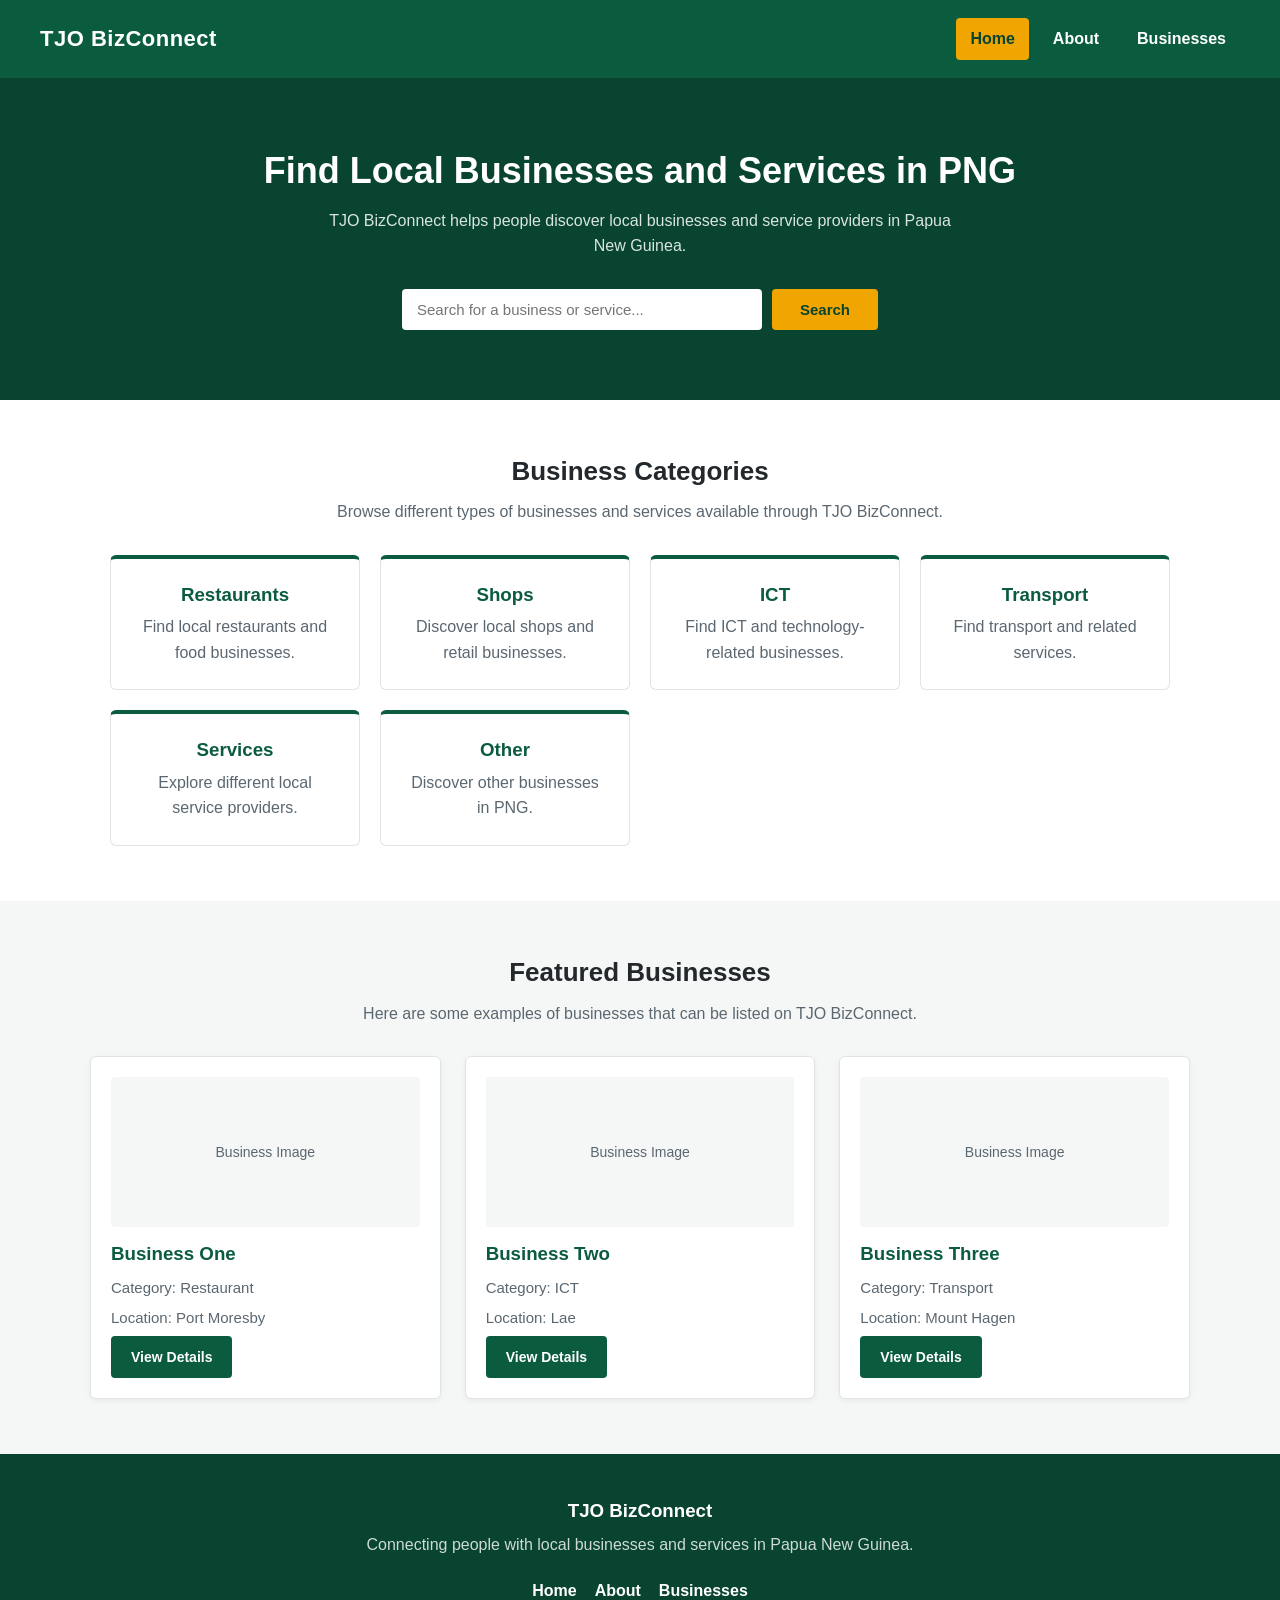
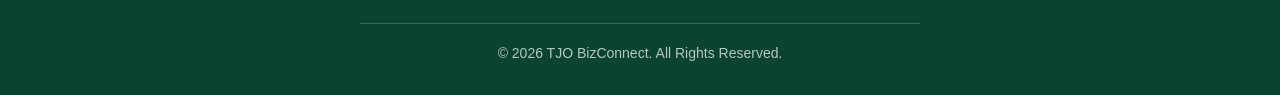
<file: index.html>
<!doctype html>
<html lang="en">
  <head>
    <meta charset="UTF-8" />
    <meta name="viewport" content="width=device-width, initial-scale=1.0" />

    <title>TJO BizConnect | Home</title>

    <!-- External CSS -->
    <link rel="stylesheet" href="style.css" />
  </head>

  <body>
    <!-- HEADER -->
    <header>
      <div class="logo">TJO BizConnect</div>

      <nav>
        <a href="index.html" class="active">Home</a>
        <a href="about.html">About</a>
        <a href="business.html">Businesses</a>
      </nav>
    </header>

    <!-- HERO SECTION -->
    <section class="hero">
      <h1>Find Local Businesses and Services in PNG</h1>

      <p>
        TJO BizConnect helps people discover local businesses and service
        providers in Papua New Guinea.
      </p>

      <div class="search-box">
        <input type="text" placeholder="Search for a business or service..." />
        <button>Search</button>
      </div>
    </section>

    <!-- BUSINESS CATEGORIES -->
    <section class="section">
      <h2>Business Categories</h2>

      <p class="section-intro">
        Browse different types of businesses and services available through TJO
        BizConnect.
      </p>

      <div class="categories">
        <div class="category">
          <h3>Restaurants</h3>
          <p>Find local restaurants and food businesses.</p>
        </div>

        <div class="category">
          <h3>Shops</h3>
          <p>Discover local shops and retail businesses.</p>
        </div>

        <div class="category">
          <h3>ICT</h3>
          <p>Find ICT and technology-related businesses.</p>
        </div>

        <div class="category">
          <h3>Transport</h3>
          <p>Find transport and related services.</p>
        </div>

        <div class="category">
          <h3>Services</h3>
          <p>Explore different local service providers.</p>
        </div>

        <div class="category">
          <h3>Other</h3>
          <p>Discover other businesses in PNG.</p>
        </div>
      </div>
    </section>

    <!-- FEATURED BUSINESSES -->
    <section class="section featured">
      <h2>Featured Businesses</h2>

      <p class="section-intro">
        Here are some examples of businesses that can be listed on TJO
        BizConnect.
      </p>

      <div class="business-container">
        <div class="business-card">
          <div class="business-image">Business Image</div>

          <h3>Business One</h3>

          <p>Category: Restaurant</p>
          <p>Location: Port Moresby</p>

          <a href="business.html" class="view-button"> View Details </a>
        </div>

        <div class="business-card">
          <div class="business-image">Business Image</div>

          <h3>Business Two</h3>

          <p>Category: ICT</p>
          <p>Location: Lae</p>

          <a href="business.html" class="view-button"> View Details </a>
        </div>

        <div class="business-card">
          <div class="business-image">Business Image</div>

          <h3>Business Three</h3>

          <p>Category: Transport</p>
          <p>Location: Mount Hagen</p>

          <a href="business.html" class="view-button"> View Details </a>
        </div>
      </div>
    </section>

    <!-- FOOTER -->
    <footer>
      <h3>TJO BizConnect</h3>

      <p>
        Connecting people with local businesses and services in Papua New
        Guinea.
      </p>

      <div class="footer-links">
        <a href="index.html">Home</a>
        <a href="about.html">About</a>
        <a href="business.html">Businesses</a>
      </div>

      <p class="copyright">© 2026 TJO BizConnect. All Rights Reserved.</p>
    </footer>
  </body>
</html>
</file>
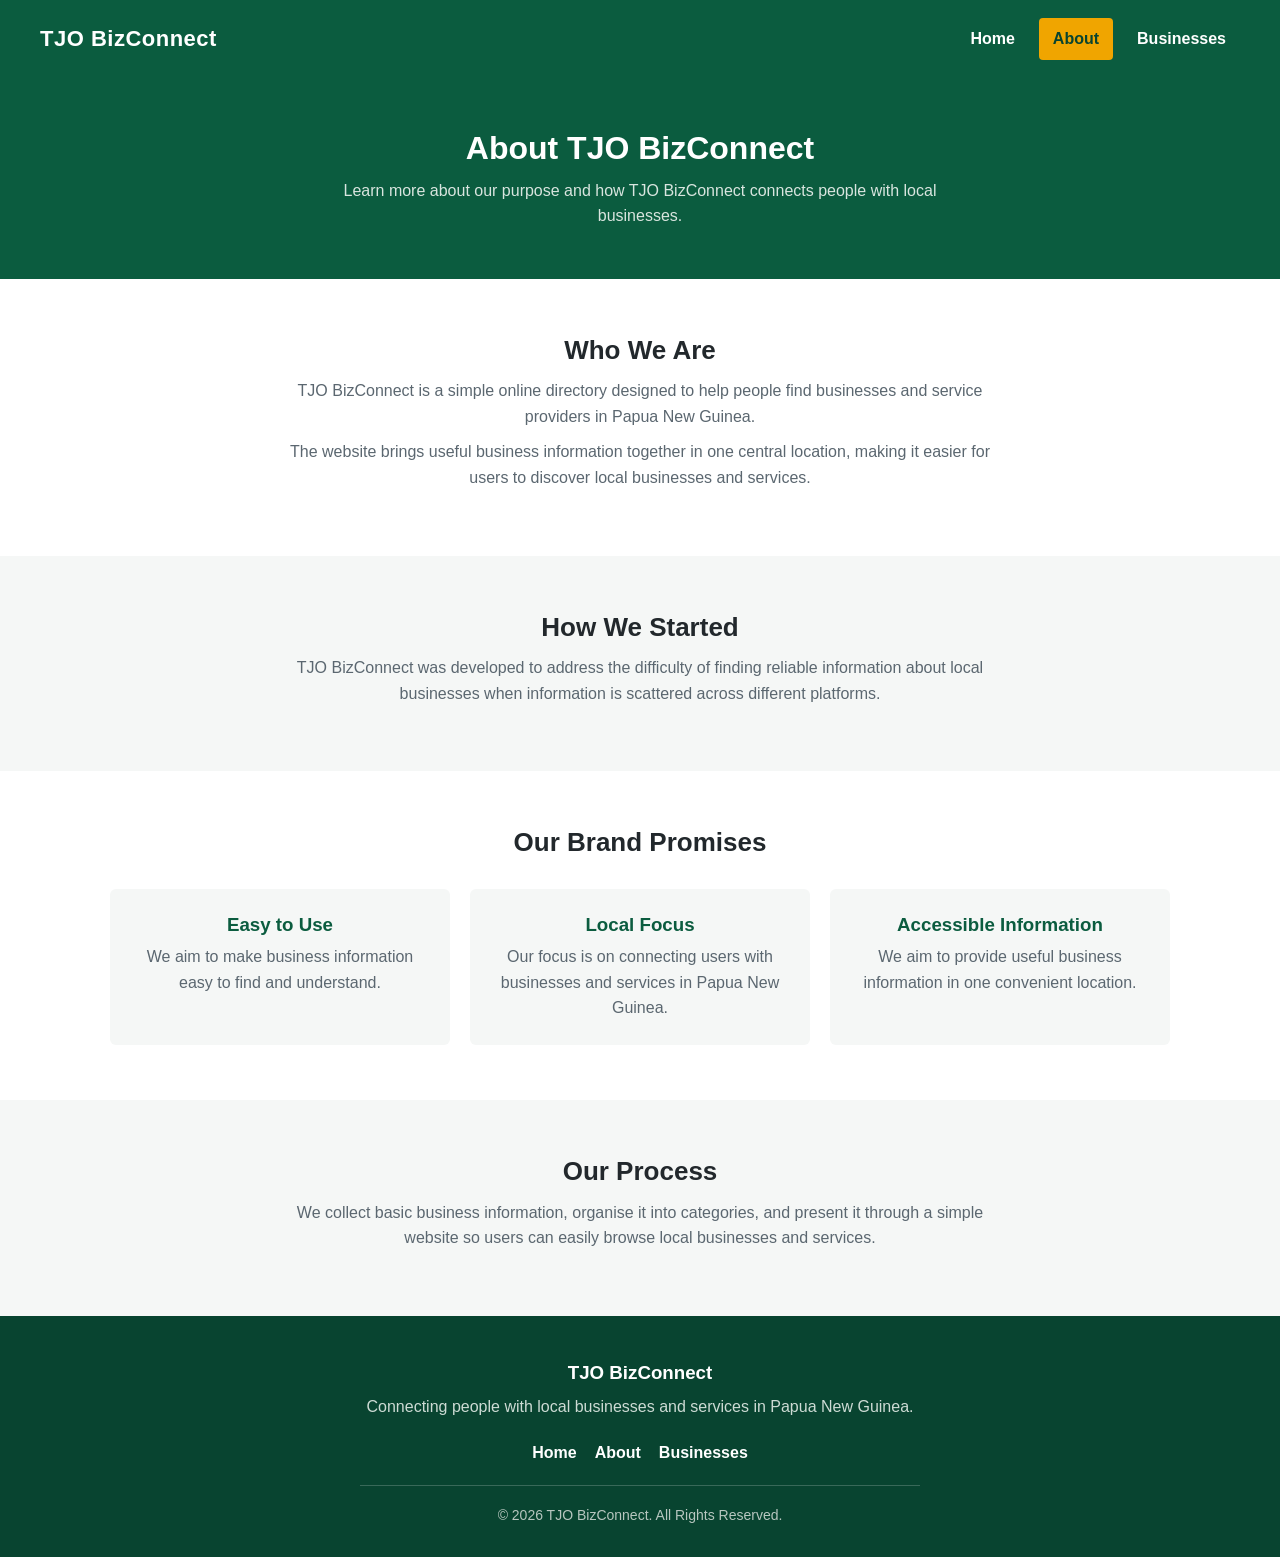
<file: about.html>
<!doctype html>
<html lang="en">
  <head>
    <meta charset="UTF-8" />
    <meta name="viewport" content="width=device-width, initial-scale=1.0" />

    <title>TJO BizConnect | About</title>

    <!-- External CSS -->
    <link rel="stylesheet" href="style.css" />
  </head>

  <body>
    <!-- HEADER -->
    <header>
      <div class="logo">TJO BizConnect</div>

      <nav>
        <a href="index.html">Home</a>
        <a href="about.html" class="active">About</a>
        <a href="business.html">Businesses</a>
      </nav>
    </header>

    <!-- ABOUT HERO -->
    <section class="page-header">
      <h1>About TJO BizConnect</h1>

      <p>
        Learn more about our purpose and how TJO BizConnect connects people with
        local businesses.
      </p>
    </section>

    <!-- WHO WE ARE -->
    <section class="section">
      <h2>Who We Are</h2>

      <p>
        TJO BizConnect is a simple online directory designed to help people find
        businesses and service providers in Papua New Guinea.
      </p>

      <p>
        The website brings useful business information together in one central
        location, making it easier for users to discover local businesses and
        services.
      </p>
    </section>

    <!-- HOW WE STARTED -->
    <section class="section light-section">
      <h2>How We Started</h2>

      <p>
        TJO BizConnect was developed to address the difficulty of finding
        reliable information about local businesses when information is
        scattered across different platforms.
      </p>
    </section>

    <!-- BRAND PROMISES -->
    <section class="section">
      <h2>Our Brand Promises</h2>

      <div class="promise-container">
        <div class="promise">
          <h3>Easy to Use</h3>
          <p>
            We aim to make business information easy to find and understand.
          </p>
        </div>

        <div class="promise">
          <h3>Local Focus</h3>
          <p>
            Our focus is on connecting users with businesses and services in
            Papua New Guinea.
          </p>
        </div>

        <div class="promise">
          <h3>Accessible Information</h3>
          <p>
            We aim to provide useful business information in one convenient
            location.
          </p>
        </div>
      </div>
    </section>

    <!-- OUR PROCESS -->
    <section class="section light-section">
      <h2>Our Process</h2>

      <p>
        We collect basic business information, organise it into categories, and
        present it through a simple website so users can easily browse local
        businesses and services.
      </p>
    </section>

    <!-- FOOTER -->
    <footer>
      <h3>TJO BizConnect</h3>

      <p>
        Connecting people with local businesses and services in Papua New
        Guinea.
      </p>

      <div class="footer-links">
        <a href="index.html">Home</a>
        <a href="about.html">About</a>
        <a href="business.html">Businesses</a>
      </div>

      <p class="copyright">© 2026 TJO BizConnect. All Rights Reserved.</p>
    </footer>
  </body>
</html>
</file>
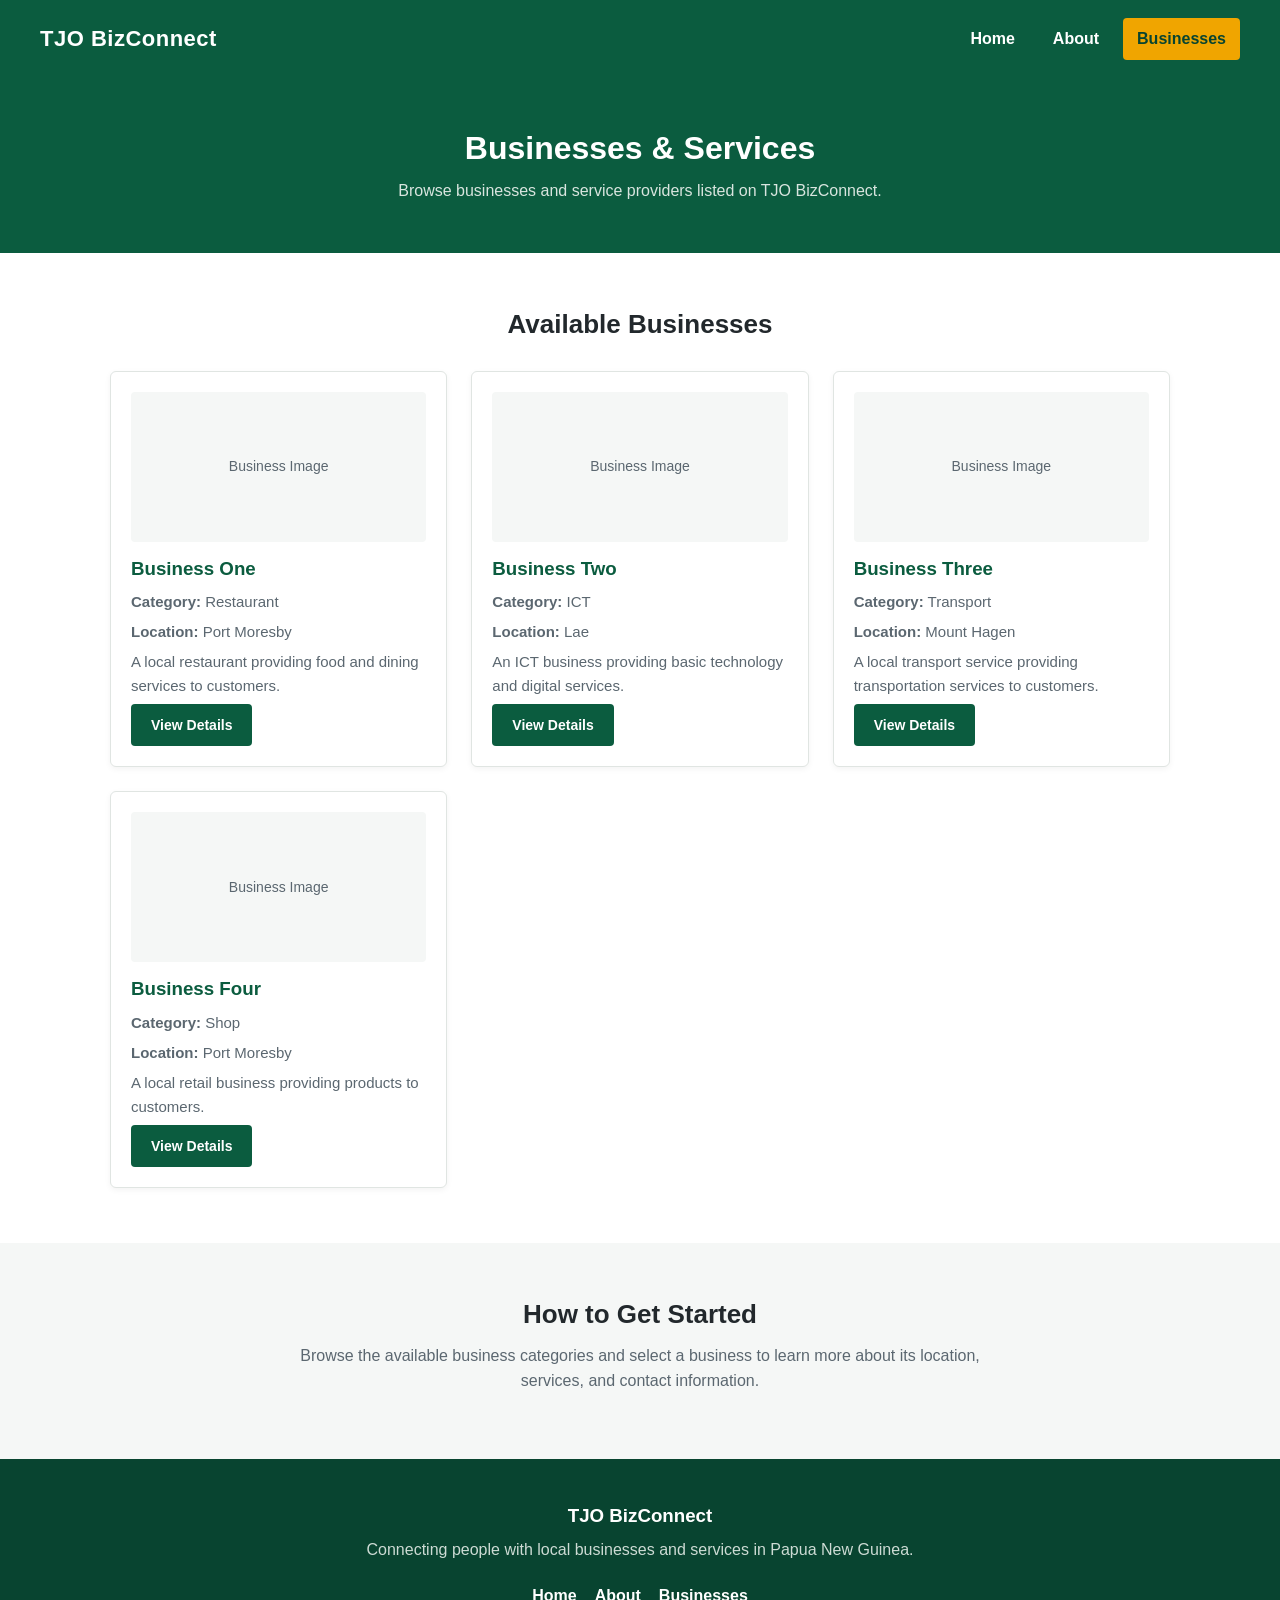
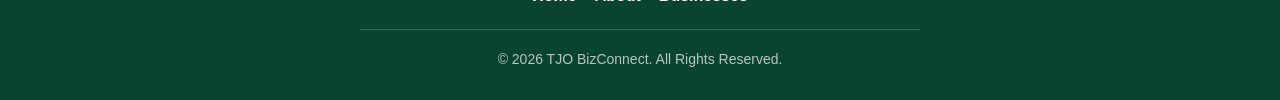
<file: business.html>
<!doctype html>
<html lang="en">
  <head>
    <meta charset="UTF-8" />
    <meta name="viewport" content="width=device-width, initial-scale=1.0" />

    <title>TJO BizConnect | Businesses</title>

    <!-- External CSS -->
    <link rel="stylesheet" href="style.css" />
  </head>

  <body>
    <!-- HEADER -->
    <header>
      <div class="logo">TJO BizConnect</div>

      <nav>
        <a href="index.html">Home</a>
        <a href="about.html">About</a>
        <a href="business.html" class="active">Businesses</a>
      </nav>
    </header>

    <!-- PAGE HEADER -->
    <section class="page-header">
      <h1>Businesses & Services</h1>

      <p>Browse businesses and service providers listed on TJO BizConnect.</p>
    </section>

    <!-- BUSINESS LIST -->
    <section class="section">
      <h2>Available Businesses</h2>

      <div class="business-container">
        <!-- BUSINESS 1 -->
        <div class="business-card">
          <div class="business-image">Business Image</div>

          <h3>Business One</h3>

          <p><strong>Category:</strong> Restaurant</p>

          <p><strong>Location:</strong> Port Moresby</p>

          <p>
            A local restaurant providing food and dining services to customers.
          </p>

          <a href="#" class="view-button"> View Details </a>
        </div>

        <!-- BUSINESS 2 -->
        <div class="business-card">
          <div class="business-image">Business Image</div>

          <h3>Business Two</h3>

          <p><strong>Category:</strong> ICT</p>

          <p><strong>Location:</strong> Lae</p>

          <p>
            An ICT business providing basic technology and digital services.
          </p>

          <a href="#" class="view-button"> View Details </a>
        </div>

        <!-- BUSINESS 3 -->
        <div class="business-card">
          <div class="business-image">Business Image</div>

          <h3>Business Three</h3>

          <p><strong>Category:</strong> Transport</p>

          <p><strong>Location:</strong> Mount Hagen</p>

          <p>
            A local transport service providing transportation services to
            customers.
          </p>

          <a href="#" class="view-button"> View Details </a>
        </div>

        <!-- BUSINESS 4 -->
        <div class="business-card">
          <div class="business-image">Business Image</div>

          <h3>Business Four</h3>

          <p><strong>Category:</strong> Shop</p>

          <p><strong>Location:</strong> Port Moresby</p>

          <p>A local retail business providing products to customers.</p>

          <a href="#" class="view-button"> View Details </a>
        </div>
      </div>
    </section>

    <!-- HOW TO GET STARTED -->
    <section class="section light-section">
      <h2>How to Get Started</h2>

      <p>
        Browse the available business categories and select a business to learn
        more about its location, services, and contact information.
      </p>
    </section>

    <!-- FOOTER -->
    <footer>
      <h3>TJO BizConnect</h3>

      <p>
        Connecting people with local businesses and services in Papua New
        Guinea.
      </p>

      <div class="footer-links">
        <a href="index.html">Home</a>
        <a href="about.html">About</a>
        <a href="business.html">Businesses</a>
      </div>

      <p class="copyright">© 2026 TJO BizConnect. All Rights Reserved.</p>
    </footer>
  </body>
</html>
</file>
<file: style.css>
/* TJO BizConnect - Global Stylesheet */

:root {
  --brand: #0b5c3f;
  --brand-dark: #084430;
  --accent: #f0a500;
  --text: #22282c;
  --muted: #5b6770;
  --light: #f5f7f6;
  --border: #e0e5e2;
  --white: #ffffff;
}

* {
  margin: 0;
  padding: 0;
  box-sizing: border-box;
}

body {
  font-family: "Segoe UI", Arial, Helvetica, sans-serif;
  color: var(--text);
  background-color: var(--white);
  line-height: 1.6;
}

h1,
h2,
h3 {
  line-height: 1.25;
}

/* HEADER */

header {
  display: flex;
  flex-wrap: wrap;
  align-items: center;
  justify-content: space-between;
  gap: 15px;
  padding: 18px 40px;
  background-color: var(--brand);
  color: var(--white);
}

header .logo {
  font-size: 22px;
  font-weight: bold;
  letter-spacing: 0.5px;
}

header nav {
  display: flex;
  gap: 10px;
}

header nav a {
  padding: 8px 14px;
  border-radius: 4px;
  color: var(--white);
  text-decoration: none;
  font-weight: 600;
}

header nav a:hover {
  background-color: var(--brand-dark);
}

header nav a.active {
  background-color: var(--accent);
  color: var(--brand-dark);
}

/* HERO */

.hero {
  padding: 70px 20px;
  text-align: center;
  background-color: var(--brand-dark);
  color: var(--white);
}

.hero h1 {
  font-size: 36px;
  margin-bottom: 15px;
}

.hero p {
  max-width: 640px;
  margin: 0 auto;
  color: #d9e5df;
}

.search-box {
  display: flex;
  flex-wrap: wrap;
  justify-content: center;
  gap: 10px;
  margin-top: 30px;
}

.search-box input {
  width: 100%;
  max-width: 360px;
  padding: 12px 15px;
  font-size: 15px;
  border: none;
  border-radius: 4px;
}

.search-box button {
  padding: 12px 28px;
  font-size: 15px;
  font-weight: 600;
  color: var(--brand-dark);
  background-color: var(--accent);
  border: none;
  border-radius: 4px;
  cursor: pointer;
}

.search-box button:hover {
  background-color: #d99400;
}

/* PAGE HEADER (inner pages) */

.page-header {
  padding: 50px 20px;
  text-align: center;
  background-color: var(--brand);
  color: var(--white);
}

.page-header h1 {
  font-size: 32px;
  margin-bottom: 10px;
}

.page-header p {
  max-width: 640px;
  margin: 0 auto;
  color: #d9e5df;
}

/* SECTIONS */

.section {
  max-width: 1100px;
  margin: 0 auto;
  padding: 55px 20px;
}

.section h2 {
  font-size: 26px;
  margin-bottom: 12px;
  text-align: center;
}

.section > p {
  max-width: 720px;
  margin: 0 auto 10px;
  text-align: center;
  color: var(--muted);
}

.section-intro {
  margin-bottom: 30px;
}

.light-section {
  max-width: none;
  background-color: var(--light);
}

.light-section h2,
.light-section > p {
  max-width: 720px;
  margin-left: auto;
  margin-right: auto;
}

.featured {
  max-width: none;
  background-color: var(--light);
}

/* CATEGORIES */

.categories {
  display: grid;
  grid-template-columns: repeat(auto-fit, minmax(240px, 1fr));
  gap: 20px;
  margin-top: 30px;
}

.category {
  padding: 24px;
  background-color: var(--white);
  border: 1px solid var(--border);
  border-radius: 6px;
  border-top: 4px solid var(--brand);
  text-align: center;
}

.category h3 {
  margin-bottom: 8px;
  color: var(--brand);
}

.category p {
  color: var(--muted);
}

/* BUSINESS CARDS */

.business-container {
  display: grid;
  grid-template-columns: repeat(auto-fit, minmax(260px, 1fr));
  gap: 24px;
  max-width: 1100px;
  margin: 30px auto 0;
}

.business-card {
  display: flex;
  flex-direction: column;
  padding: 20px;
  background-color: var(--white);
  border: 1px solid var(--border);
  border-radius: 6px;
  box-shadow: 0 2px 6px rgba(0, 0, 0, 0.05);
}

.business-image {
  display: flex;
  align-items: center;
  justify-content: center;
  height: 150px;
  margin-bottom: 15px;
  background-color: var(--light);
  border-radius: 4px;
  color: var(--muted);
  font-size: 14px;
}

.business-card h3 {
  margin-bottom: 10px;
  color: var(--brand);
}

.business-card p {
  margin-bottom: 6px;
  color: var(--muted);
  font-size: 15px;
}

.view-button {
  align-self: flex-start;
  margin-top: auto;
  padding: 10px 20px;
  background-color: var(--brand);
  border-radius: 4px;
  color: var(--white);
  text-decoration: none;
  font-weight: 600;
  font-size: 14px;
}

.view-button:hover {
  background-color: var(--brand-dark);
}

/* BRAND PROMISES */

.promise-container {
  display: grid;
  grid-template-columns: repeat(auto-fit, minmax(240px, 1fr));
  gap: 20px;
  margin-top: 30px;
}

.promise {
  padding: 24px;
  background-color: var(--light);
  border-radius: 6px;
  text-align: center;
}

.promise h3 {
  margin-bottom: 8px;
  color: var(--brand);
}

.promise p {
  color: var(--muted);
}

/* FOOTER */

footer {
  padding: 45px 20px 30px;
  background-color: var(--brand-dark);
  color: var(--white);
  text-align: center;
}

footer h3 {
  margin-bottom: 10px;
}

footer p {
  max-width: 560px;
  margin: 0 auto;
  color: #cddbd4;
}

.footer-links {
  display: flex;
  flex-wrap: wrap;
  justify-content: center;
  gap: 18px;
  margin: 20px 0;
}

.footer-links a {
  color: var(--white);
  text-decoration: none;
  font-weight: 600;
}

.footer-links a:hover {
  color: var(--accent);
}

.copyright {
  padding-top: 18px;
  border-top: 1px solid rgba(255, 255, 255, 0.2);
  font-size: 14px;
  color: #b7c6bf;
}

/* RESPONSIVE */

@media (max-width: 600px) {
  header {
    flex-direction: column;
    padding: 16px 20px;
  }

  .hero {
    padding: 50px 18px;
  }

  .hero h1 {
    font-size: 28px;
  }

  .search-box input {
    max-width: none;
  }
}
</file>
